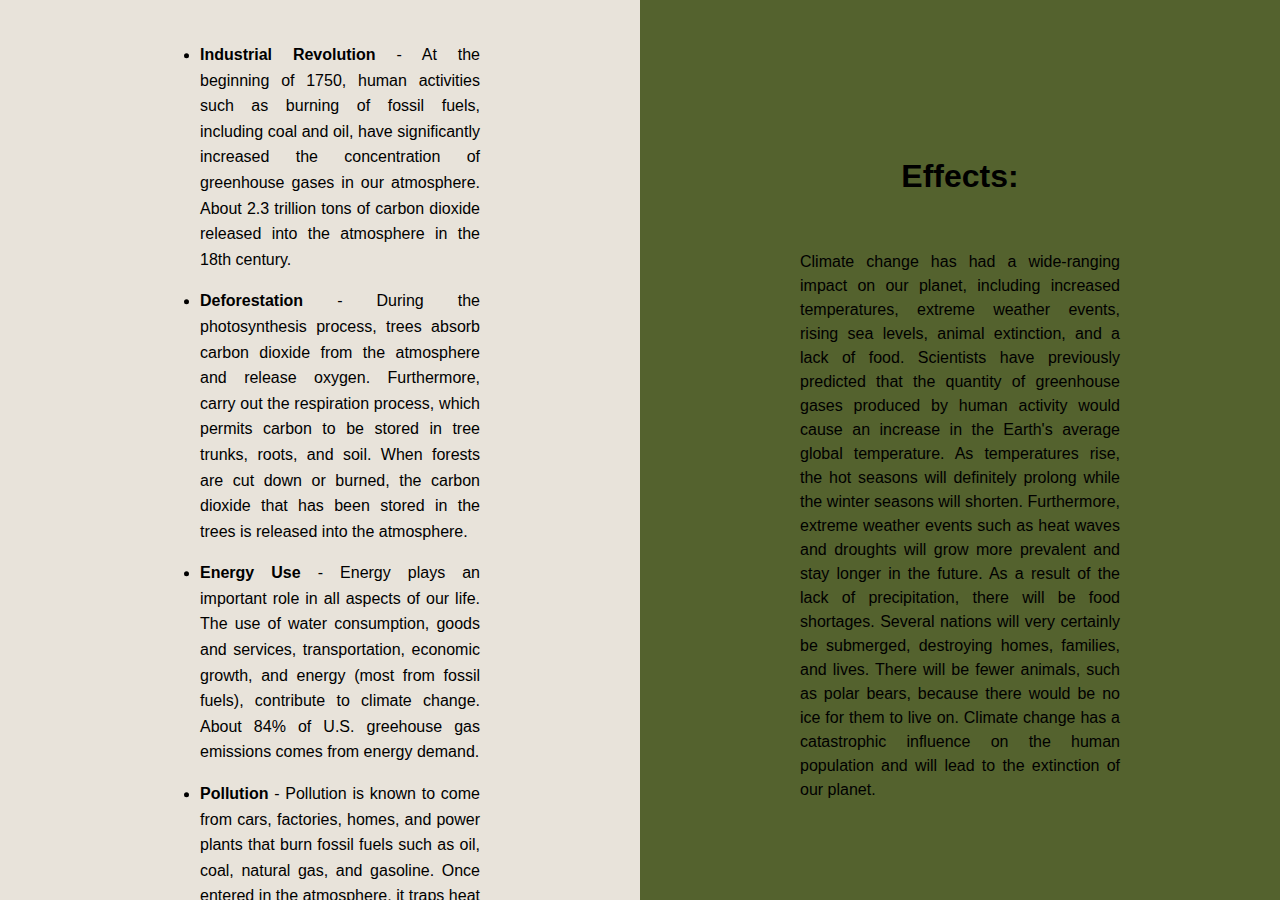
<file: index3.html>
<!DOCTYPE html>
<html>
<head>
    <meta name="viewport" content="width=device-width, initial-scale=1">
    <title>Climate Change: Causes/Effects</title>
    <link rel="stylesheet" href="style3.css">
</head>
<body>
<div class="split left">
    <div class="centered">
        <h1 id="headline">Causes:</h1>
    <ul>
        <li><strong>Industrial Revolution</strong> - At the beginning of 1750, human activities such as burning of fossil fuels, 
            including coal and oil, have significantly increased the concentration of greenhouse gases in our atmosphere. About 
            2.3 trillion tons of carbon dioxide released into the atmosphere in the 18th century.</li>
        <li><strong>Deforestation</strong> - During the photosynthesis process, trees absorb carbon dioxide from the atmosphere 
            and release oxygen. Furthermore, carry out the respiration process, which permits carbon to be stored in tree trunks, 
            roots, and soil. When forests are cut down or burned, the carbon dioxide that has been stored in the trees is released 
            into the atmosphere.</li>
        <li><strong>Energy Use</strong> - Energy plays an important role in all aspects of our life. The use of water consumption, 
            goods and services, transportation, economic growth, and energy (most from fossil fuels), contribute to climate change. 
            About 84% of U.S. greehouse gas emissions comes from energy demand.</li>
        <li><strong>Pollution</strong> - Pollution is known to come from cars, factories, homes, and power plants that burn fossil 
            fuels such as oil, coal, natural gas, and gasoline. Once entered in the atmosphere, it traps heat around the earth for 
            50-200 years after it is emitted.</li>
    </ul>
    <h3>
        Go back to 
        <a 
        id="homepage-link"
        href="index.html"
        target="_blank"
    >Homepage</a>
    </h3>
    </div>
</div>
<div class="split right">
    <div class="centered">
        <h1 id="headline">Effects:</h1>
        <p>
            Climate change has had a wide-ranging impact on our planet, including increased temperatures, extreme weather events, 
            rising sea levels, animal extinction, and a lack of food. Scientists have previously predicted that the quantity of 
            greenhouse gases produced by human activity would cause an increase in the Earth's average global temperature. 
            As temperatures rise, the hot seasons will definitely prolong while the winter seasons will shorten.
            Furthermore, extreme weather events such as heat waves and droughts will grow more prevalent and stay longer in the
            future. As a result of the lack of precipitation, there will be food shortages. Several nations will very certainly be
            submerged, destroying homes, families, and lives. There will be fewer animals, such as polar bears, because there would 
            be no ice for them to live on. Climate change has a catastrophic influence on the human population and will lead to the 
            extinction of our planet.
        </p>
    </div>
</div>
</body>
</html>
</DOCTYPE>
</file>
<file: style3.css>
html {
    font-size: 10px;
}

.split {
    height: 100%;
    width: 50%;
    position: fixed;
    z-index: 1;
    top: 0;
    overflow-x: hidden;
    padding-top: 20px;
  }
  
  .left {
    left: 0;
    background-color: #E8E3DA;
  }
  
  .right {
    right: 0;
    background-color: #54622E;
  }

  .centered {
    position: absolute;
    top: 50%;
    left: 50%;
    transform: translate(-50%, -50%);
    text-align: justify;
  }
  
  .centered img {
    width: 150px;
    border-radius: 50%;
  }
  
body {
  font-family: -apple-system, BlinkMacSystemFont, 'Segoe UI', 'Roboto',
      'Helvetica Neue', Arial, sans-serif;
    font-size: 1.6rem;
    line-height: 1.5;
    text-align: justify;
}

#main {
    margin: 30px 8px;
    padding: 15px;
    border-radius: 5px;
    background: #eee;
    
  }

  #headline {
    margin: 50px 0;
    text-align: center;
  }

  ul {
    max-width: 1000px;
    margin: 0 auto 10px auto;
    text-align: justify;
    line-height: 1.6;
  }
  
  li {
    margin: 16px 0;
  }
</file>
